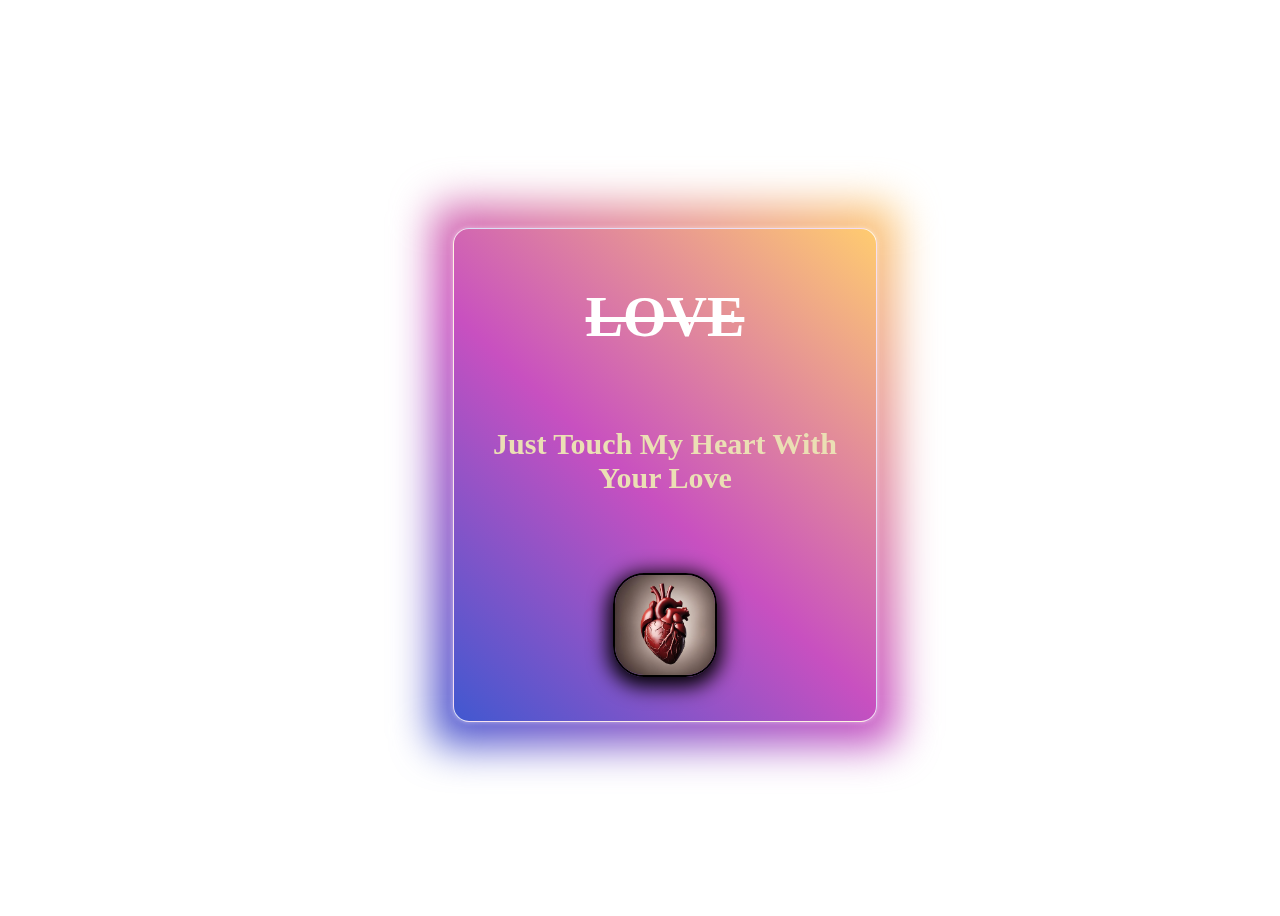
<file: Card_FrontSide_And_Backside/index.html>
<!DOCTYPE html>
<html lang="en">
<head>
    <meta charset="UTF-8">
    <meta name="viewport" content="width=device-width, initial-scale=1.0">
    <link rel="stylesheet" href="style.css">
    <title>Document</title>
</head>
<body>
    <div class="container">
    <div class="myCard">
        <div class="innerCard">
            <div class="frontSide">
                <h1 class="title">LOVE</h1>
                <p>Just Touch My Heart With Your Love</p>
                <img src="img1.jpg" alt="heart">
            </div>
            <div class="backSide">
                <h1 class="title1">Happy Valentines Day
                    &#129505;
                    &#128140;
                    &#128158;
                </h1>
                <p>Love me at my worst...</p>
            </div>
        </div>
    </div>
</div>
</body>
</html>
</file>
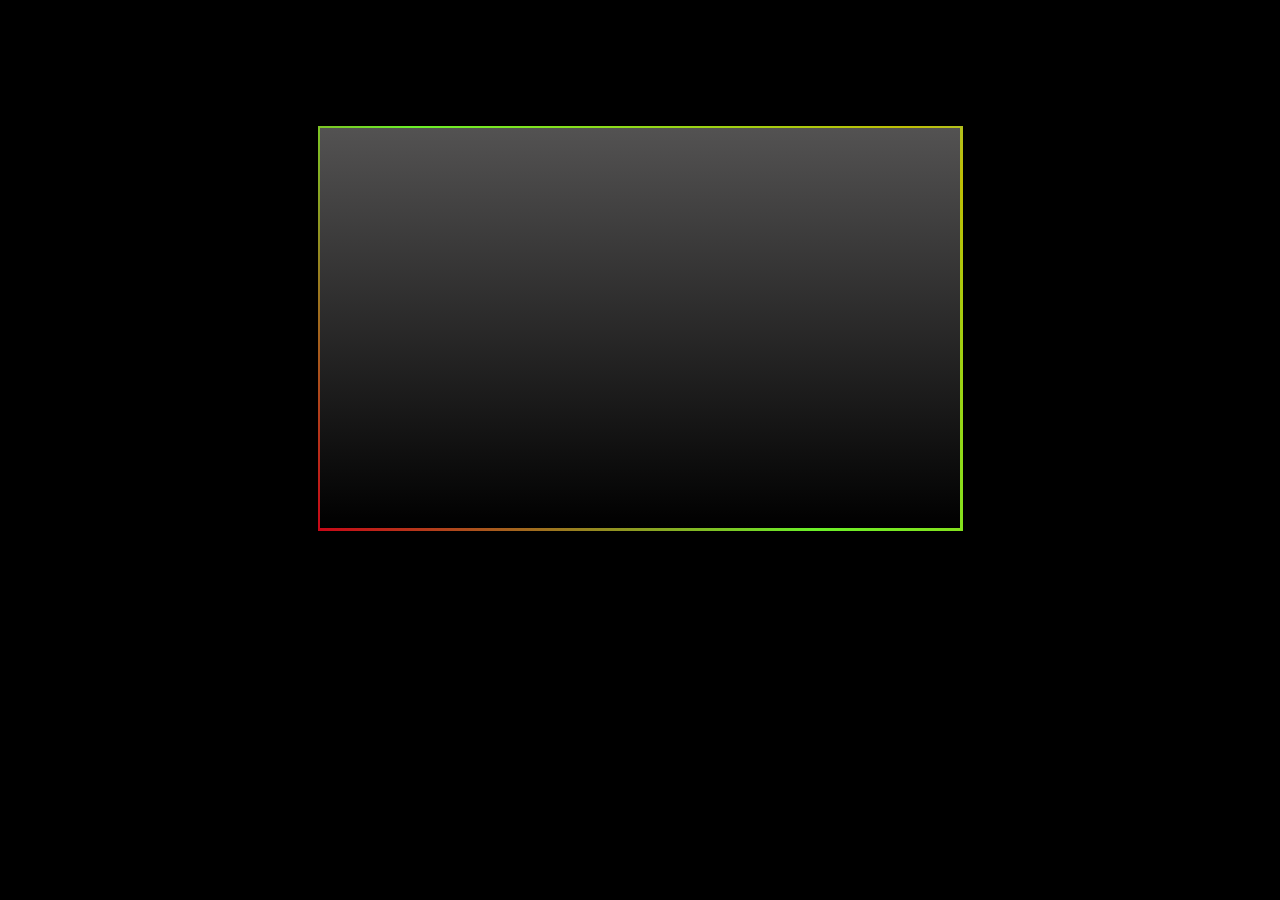
<file: Glowing Borders/index.html>
<!DOCTYPE html>
<html lang="en">
<head>
    <meta charset="UTF-8">
    <meta name="viewport" content="width=device-width, initial-scale=1.0">
    <link rel="stylesheet" href="style.css">
    <title>Document</title>
</head>
<body>
    <div class="block glow">
        <!-- <p>i am card</p> -->
    </div>
</body>
</html>
</file>
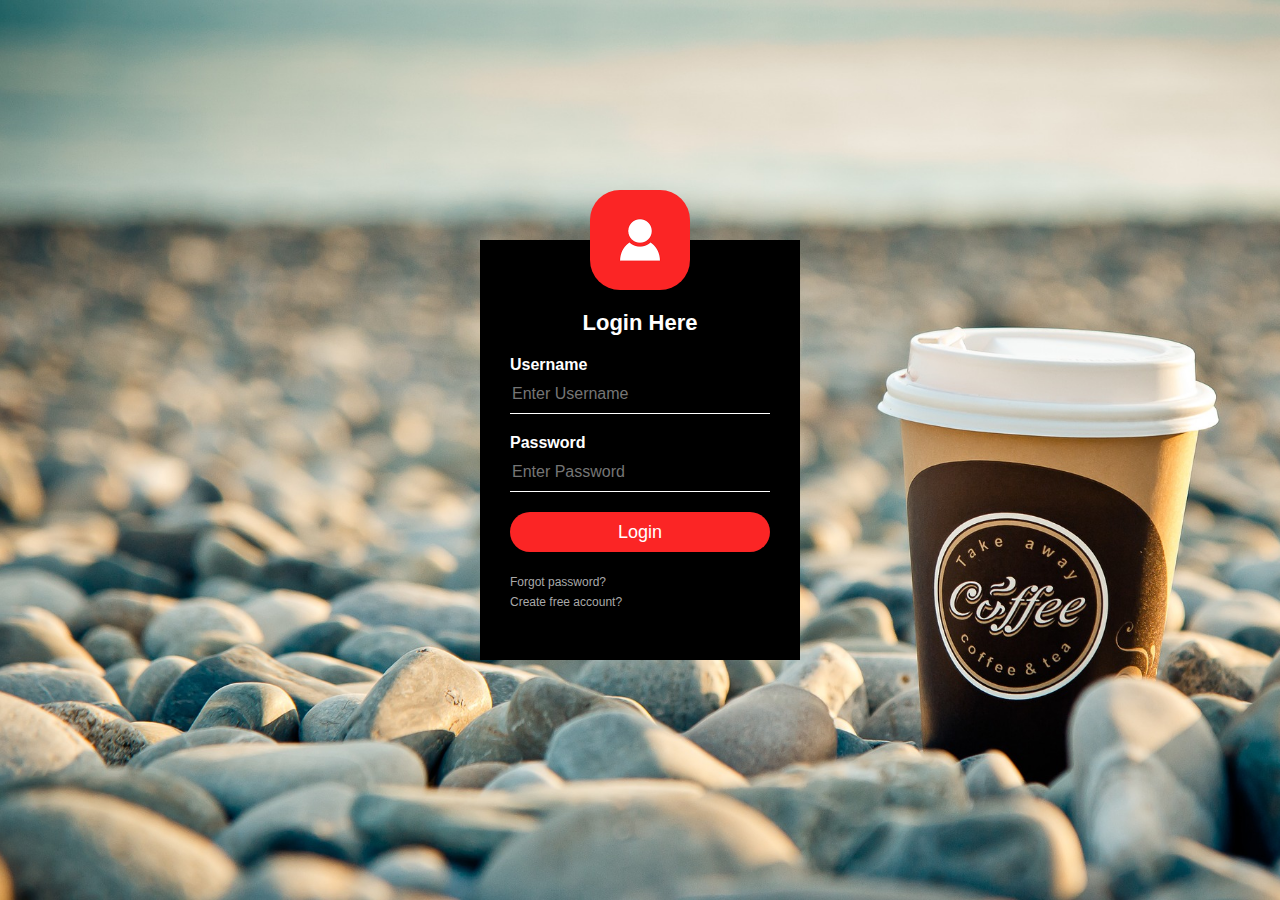
<file: Login Form Design/index.html>
<html>
<head>
<title>Login Form Design</title>
    <link rel="stylesheet" type="text/css" href="style.css">
<body>
    <div class="loginbox">
    <img src="avatar.png" class="avatar">
        <h1>Login Here</h1>
        <form>
            <p>Username</p>
            <input type="text" name="" placeholder="Enter Username">
            <p>Password</p>
            <input type="password" name="" placeholder="Enter Password">
            <input type="submit" name="" value="Login">
            <a href="#">Forgot password?</a><br>
            <a href="#">Create free account?</a>
        </form>
        
    </div>

</body>
</head>
</html>
</file>
<file: Card_FrontSide_And_Backside/style.css>
.container{
    height: 100vh;
    width: 100vw;
    display: grid;
    place-items: center;
   
}
img{
    height: 100px;
    width: 100px;
    border-radius: 30%;
    border: solid 2px black;
    box-shadow: 0px 5px 20px 5px black;
    animation: heart 1s infinite;
}

.myCard {
    background-color: transparent;
    width: 390px;
    height: 460px;
    perspective: 1000px; 
  }
  p{
    font-size: 30px;
    color: rgb(235, 223, 180);
  }
  .title {
    padding-top: 40px;
    font-size: 3.5em;
    font-weight: 900;
    text-align: center;
    margin: 0;
    text-decoration: line-through;
    color: white;
  }

  .title1 {
    padding-top: 40px;
    font-size: 3.5em;
    font-weight: 900;
    text-align: center;
    margin: 0;
    color: white;
  }
  
  .innerCard {
    position: relative;
    width: 100%;
    height: 100%;
    text-align: center;
    transition: transform 0.8s;
    transform-style: preserve-3d;
    cursor: pointer;
  }
  
  .myCard:hover .innerCard {
    transform: rotateY(180deg);
  }
  
  .frontSide,
  .backSide {
    position: absolute;
    display: flex;
    flex-direction: column;
    align-items: center;
    /* justify-content: space-around; */
    padding: 1rem;
    gap: 3rem;
    width: 100%;
    height: 100%;
    -webkit-backface-visibility: hidden;
    backface-visibility: hidden;
    border: 1px solid rgba(255, 255, 255, 0.8);
    border-radius: 1rem;
    color: white;
    box-shadow: 0 0 0.3em rgba(255, 255, 255, 0.5);
    font-weight: 700;
  }
  
  .frontSide,
  .frontSide::before {
    background: linear-gradient(43deg, rgb(65, 88, 208) 0%, rgb(200, 80, 192) 46%, rgb(255, 204, 112) 100%);
  }
  
  .backSide,
  .backSide::before {
    background-image: linear-gradient(160deg, #0093E9 0%, #80D0C7 100%);
  }
  
  .backSide {
    transform: rotateY(180deg);
  }
  
  .frontSide::before,
  .backSide::before {
    top: 50%;
    left: 50%;
    transform: translate(-50%, -50%);
    content: '';
    width: 110%;
    height: 110%;
    position: absolute;
    z-index: -1;
    border-radius: 1em;
    filter: blur(20px);
    animation: animate 1s linear infinite;
  }
  
  @keyframes animate {
    0% {
      opacity: 0.3;
    }
  
    80% {
      opacity: 1;
    }
  
    100% {
      opacity: 0.3;
    }
  }

  @keyframes heart{
    0% {
        transform: scale(1.1);
      }
      100% {
        transform: scale(1.3);
      }
    
  }
</file>
<file: Glowing Borders/style.css>
body{
    padding: 0px;
    margin: 0px;
    background-color: black;
}
.block{
    position: relative;
    margin: 10% auto 0;
    width: 50%;
    height: 400px;
    background: linear-gradient(0deg,black,rgb(83, 82, 82));
    
}
.block::before , .block::after{
    content: '';
    position: absolute;
    left: -2px;
    top: -2px;
    background:linear-gradient(45deg , rgb(201, 7, 23) , rgb(107, 240, 40), rgb(190, 190, 5) , rgb(87, 212, 235), rgb(246, 163, 239) , rgb(186, 18, 224) , violet);
    background-size: 400%;
    width: calc(100% + 5px);
    height: calc(100% + 5px);
    z-index: -1;
    animation: animate 10s linear infinite;
    transform: translate(auto , auto);
    -webkit-transform: translate(auto ,auto);
}
.block:hover{
    box-shadow: 1px 5px 40px 10px rgb(177, 123, 224);
}
 @keyframes animate {
    0%{
        background-position: 0 0;
    }
    50%{
        background-position: 400% 0;
    }
    100%{
        background-position: 0 0;
    }
}
</file>
<file: Login Form Design/style.css>
body{
    margin: 0;
    padding: 0;
    background: url(pic1.jpg);
    background-size: cover;
    background-position: center;
    font-family: sans-serif;
    /* z-index: -1; */
}

.loginbox{
    width: 320px;
    height: 420px;
    background: #000;
    color: #fff;
    top: 50%;
    left: 50%;
    position: absolute;
    transform: translate(-50%,-50%);
    box-sizing: border-box;
    padding: 70px 30px;
    transition:  1s ease-in-out; 
    /* z-index: 1; */
}

.avatar{
    width: 100px;
    height: 100px;
    border-radius: 30%;
    position: absolute;
    top: -50px;
    left: calc(50% - 50px);
}

h1{
    margin: 0;
    padding: 0 0 20px;
    text-align: center;
    font-size: 22px;
}

.loginbox p{
    margin: 0;
    padding: 0;
    font-weight: bold;
}

.loginbox input{
    width: 100%;
    margin-bottom: 20px;
}

.loginbox input[type="text"], input[type="password"]
{
    border: none;
    border-bottom: 1px solid #fff;
    background: transparent;
    outline: none;
    height: 40px;
    color: #fff;
    font-size: 16px;
}
.loginbox input[type="submit"]
{
    border: none;
    outline: none;
    height: 40px;
    background: #fb2525;
    color: #fff;
    font-size: 18px;
    border-radius: 20px;
}
.loginbox input[type="submit"]:hover
{
    cursor: pointer;
    background: #30f60d;
    color: #000;
}
.loginbox a{
    text-decoration: none;
    font-size: 12px;
    line-height: 20px;
    color: darkgrey;
}

.loginbox a:hover
{
    color: #ee8041;
}

.loginbox:hover{
    transform: scale3d(1.1);
    box-shadow: 2px 5px 60px 4px #000;
}
</file>
